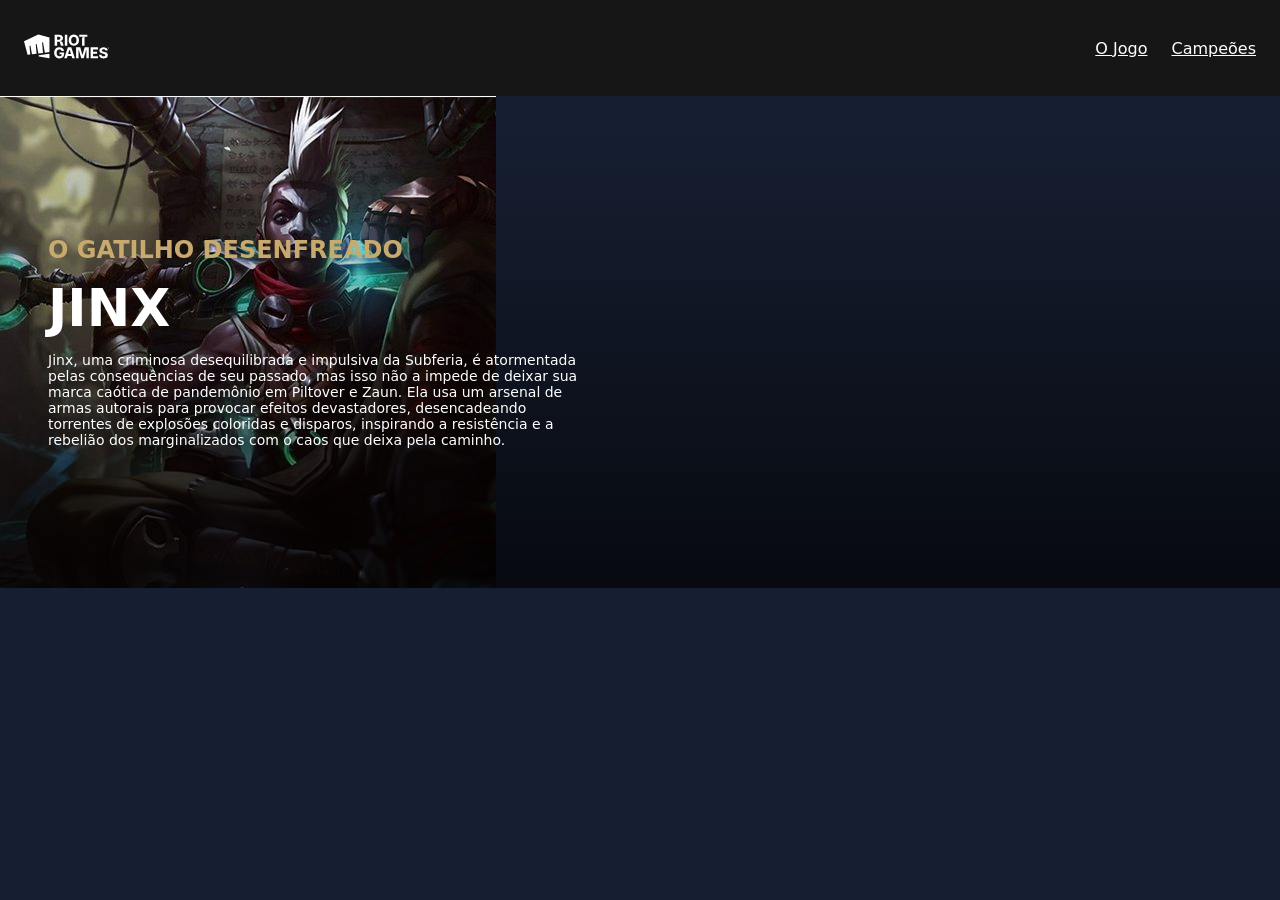
<file: index.html>
<!doctype html>
<html lang="en">

<head>
    <meta charset="UTF-8" />
    <meta name="viewport" content="width=device-width, initial-scale=1.0" />
    <title>Meu Site</title>
    <link rel="stylesheet" href="./styless.css" />
</head>

<body>
    <header class="header">
        <a href="">
            <svg width="85" height="27" class="header__logo" viewBox="0 0 587.93 165">
                <path
                    d="M98.77.33 0 46.07l24.61 93.66 18.73-2.3-5.15-58.89 6.15-2.74L54.96 136l32.01-3.93-5.69-65 6.09-2.71 11.68 66.23 32.38-3.98-6.23-71.25 6.16-2.74 12.77 72.43 32.01-3.93V19.71L98.77.33zm2.32 142.05 1.63 9.22 73.42 12.24v-30.68l-75.01 9.22h-.04zm144.49-19.22v12.63h15.57a14.84 14.84 0 0 1-1.92 7.31 13 13 0 0 1-5.6 5.11 20 20 0 0 1-8.9 1.8 17.53 17.53 0 0 1-10-2.8 17.87 17.87 0 0 1-6.44-8.14 33.06 33.06 0 0 1-2.27-12.93 31.81 31.81 0 0 1 2.32-12.81 18.14 18.14 0 0 1 6.5-8 17.27 17.27 0 0 1 9.82-2.78 19.31 19.31 0 0 1 5.36.71 14.15 14.15 0 0 1 4.33 2.09 12.92 12.92 0 0 1 3.18 3.29 15.61 15.61 0 0 1 2 4.44h17.27a27.22 27.22 0 0 0-3.46-10.28 28.84 28.84 0 0 0-7.05-8.1 32.6 32.6 0 0 0-9.91-5.29 37.91 37.91 0 0 0-12.06-1.86 37.32 37.32 0 0 0-14 2.6 32.6 32.6 0 0 0-11.36 7.61 35 35 0 0 0-7.61 12.21 46.15 46.15 0 0 0-2.73 16.44q0 11.94 4.54 20.59a32.4 32.4 0 0 0 12.69 13.27 39.84 39.84 0 0 0 35.84.84 28.39 28.39 0 0 0 11.67-11q4.25-7.19 4.24-17.2v-9.76Zm215.03 40.81V88.53h51.67v13.96h-34.62v16.76h27.99v13.96h-27.99v16.8h34.7v13.96h-51.75zm101.83-53.3a9 9 0 0 0-3.54-6.64c-2.09-1.59-5-2.38-8.69-2.38a16.63 16.63 0 0 0-6.26 1 8.62 8.62 0 0 0-3.83 2.78 6.74 6.74 0 0 0-1.33 4 6.2 6.2 0 0 0 .79 3.29 7.27 7.27 0 0 0 2.4 2.45 16.54 16.54 0 0 0 3.7 1.79 40.14 40.14 0 0 0 4.64 1.31l6.63 1.54a47.19 47.19 0 0 1 9.45 3.08 27.46 27.46 0 0 1 7.2 4.68 18.84 18.84 0 0 1 4.58 6.39 20.37 20.37 0 0 1 1.61 8.29 20.65 20.65 0 0 1-3.54 12.11 22.56 22.56 0 0 1-10.15 7.85 41.31 41.31 0 0 1-15.93 2.76 42.69 42.69 0 0 1-16.17-2.81 23.22 23.22 0 0 1-10.72-8.48q-3.83-5.66-4-14.12h16.43a10.68 10.68 0 0 0 7.05 9.94 19.37 19.37 0 0 0 7.24 1.26 18.44 18.44 0 0 0 6.66-1.09 10 10 0 0 0 4.33-3 7.22 7.22 0 0 0 1.57-4.48 6.16 6.16 0 0 0-1.42-4 10.86 10.86 0 0 0-4.14-2.81 42.07 42.07 0 0 0-6.89-2.14l-8.07-1.95q-9.65-2.3-15.23-7.26t-5.54-13.44a19.86 19.86 0 0 1 3.72-12.12 24.74 24.74 0 0 1 10.33-8.11 36.74 36.74 0 0 1 15-2.91 35.62 35.62 0 0 1 14.92 2.91 23.43 23.43 0 0 1 9.91 8.14 21.54 21.54 0 0 1 3.6 12.12Zm-113.99 53.3h-16.87v-57.35l-1.73-.02-17.04 57.37h-16.86l-16.58-57.37-2.15.02v57.35h-16.87V88.53h28.67l14.48 50.56h1.75l14.48-50.56h28.72v75.44zm-114.66 0h18.27l-25.33-75.43h-23.15l-25.37 75.43h18.3l4.93-16.54h27.42Zm-28.43-29.7 8.22-27.65h3.1l8.26 27.65Zm278.58-37.76a4 4 0 0 1-3.67-2.44 4 4 0 0 1 0-3.1 4 4 0 0 1 .85-1.27 4.25 4.25 0 0 1 1.27-.86 4.15 4.15 0 0 1 3.1 0 4.13 4.13 0 0 1 1.27.86 4.08 4.08 0 0 1 .86 1.27 4 4 0 0 1 0 3.1 4.08 4.08 0 0 1-.86 1.27 4 4 0 0 1-1.27.86 4 4 0 0 1-1.55.31Zm0-1.09a2.84 2.84 0 0 0 1.47-.39 2.94 2.94 0 0 0 1.05-1 2.93 2.93 0 0 0 0-2.92 3 3 0 0 0-1.06-1 2.93 2.93 0 0 0-2.92 0 3 3 0 0 0-1 1 2.86 2.86 0 0 0 0 2.92 3 3 0 0 0 1 1 2.83 2.83 0 0 0 1.46.39Zm-1.46-1.15V90.6h1.78a1.52 1.52 0 0 1 .69.15 1.13 1.13 0 0 1 .47.42 1.24 1.24 0 0 1 .17.66 1.16 1.16 0 0 1-.18.66 1 1 0 0 1-.48.41 1.56 1.56 0 0 1-.7.14h-1.2v-.72h1a.52.52 0 0 0 .36-.12.5.5 0 0 0 .14-.37.47.47 0 0 0-.14-.37.52.52 0 0 0-.36-.12h-.55v2.93Zm2.39-1.68.82 1.68h-1.11l-.75-1.68ZM282.41 1.03h17.05v75.44h-17.05zm98.02 37.72q0 12.42-4.71 21a32.67 32.67 0 0 1-12.79 13.17 38.57 38.57 0 0 1-36.31 0 32.75 32.75 0 0 1-12.79-13.2q-4.71-8.66-4.71-21t4.71-21.05a32.67 32.67 0 0 1 12.75-13.14 38.65 38.65 0 0 1 36.31 0 32.67 32.67 0 0 1 12.79 13.17q4.71 8.64 4.71 21.05m-17.35 0a33.35 33.35 0 0 0-2.23-13 17.47 17.47 0 0 0-6.33-8 18.57 18.57 0 0 0-19.45 0 17.57 17.57 0 0 0-6.35 8 38.59 38.59 0 0 0 0 26 17.49 17.49 0 0 0 6.35 8 18.57 18.57 0 0 0 19.45 0 17.39 17.39 0 0 0 6.33-8 33.4 33.4 0 0 0 2.23-13M246.58 50.17l8.76 26.3h18.71l-9.74-28.33h-13.23l-.79-2.44c2.52-.49 6.83-1.25 10.65-3.85a20 20 0 0 0 8.75-16.39 24.15 24.15 0 0 0-3.26-12.75 21.9 21.9 0 0 0-9.36-8.64 32.56 32.56 0 0 0-14.64-3H212v75.4h17.06v-26.3Zm-.32-15.61a19.35 19.35 0 0 1-7.26 1.18h-9.94V14.88h9.91a18.68 18.68 0 0 1 7.25 1.24 9.12 9.12 0 0 1 4.4 3.7 10 10 0 0 1 1.5 5.64 9.65 9.65 0 0 1-1.48 5.55 8.86 8.86 0 0 1-4.38 3.55M382.04 1.03v14h29.3l.8 2.45c-2.48.48-6.67 1.22-10.43 3.7v55.31h16.87v-61.5h19.62v-14Z">
                </path>
            </svg>
        </a>
        <nav class="header__menu">
            <a href="#">O Jogo</a>
            <a href="champions.html">Campeões</a>
        </nav>
        <button class="header__menu_mobile">
            <svg viewBox="0 0 48 48">
                <path
                    d="M125.6 119.08a18 18 0 0 1 18-18h12a18 18 0 0 1 18 18v12a18 18 0 0 1-18 18h-12a18 18 0 0 1-18-18Z"
                    transform="translate(-125.6 -101.08)" style="fill: gray; fill-opacity: 0.2"></path>
                <path d="M140.6 119.08h18v2h-18Zm0 5h18v2h-18Zm0 7v-2h18v2Z" transform="translate(-125.6 -101.08)"
                    style="fill: #fcfcfc"></path>
            </svg>
        </button>
    </header>
    <main class="main">
        <section class="section">
            <div class="section__bg">
                <img src="./Ekko.jpg" alt="" />
            </div>
            <div class="section__content">
                <h4>o Gatilho Desenfreado</h4>
                <h1>Jinx</h1>
                <p>
                    Jinx, uma criminosa desequilibrada e impulsiva da Subferia, é
                    atormentada pelas consequências de seu passado, mas isso não a
                    impede de deixar sua marca caótica de pandemônio em Piltover e Zaun.
                    Ela usa um arsenal de armas autorais para provocar efeitos
                    devastadores, desencadeando torrentes de explosões coloridas e
                    disparos, inspirando a resistência e a rebelião dos marginalizados
                    com o caos que deixa pela caminho.
                </p>
            </div>
        </section>
    </main>
</body>

</html>
</file>
<file: styless.css>
*,
*::before,
*::after {
  box-sizing: border-box;
}

* {
  margin: 0;
  padding: 0;
}

body {
  font-family:
    system-ui,
    -apple-system,
    "Segoe UI",
    Roboto,
    Helvetica,
    Arial,
    sans-serif,
    "Apple Color Emoji",
    "Segoe UI Emoji";
  min-height: 100vh;
  text-rendering: optimizespeed;
  background-color: rgb(22, 31, 50);
  color: rgb(10, 20, 40);
}

img {
  height: auto;
  object-fit: cover;
}

.header {
  padding: 24px;
  background: #161616;
  display: flex;
  justify-content: space-between;
  align-items: center;
  height: 96px;
}

.header__logo {
  fill: white;
}

.header__menu {
  display: none;
  gap: 24px;
}

.header__menu a {
  color: #fff;
}

.header__menu_mobile {
  display: block;
  visibility: visible;
  height: 48px;
  width: 48px;
  border: none;
  background-color: transparent;
}

.section {
  position: relative;
}

.section__content {
  display: flex;
  flex-direction: column;
  gap: 14px;
  padding: 24px 24px 48px;
}

.section__content h4 {
  color: rgb(200, 170, 110);
  text-transform: uppercase;
  font-size: 24px;
}

.section__content h1 {
  color: white;
  text-transform: uppercase;
  font-size: 52px;
}

.section__content p {
  color: white;
  font-size: 14px;
  max-width: 540px;
}

.section__bg {
  position: relative;
  width: 100%;
  height: 100%;
}

.section__bg::after {
  content: "";
  position: absolute;
  bottom: 0;
  left: 0;
  width: 100%;
  height: 500px;
  background: linear-gradient(
    0deg,
    rgba(0, 0, 0, 0.7) 0%,
    rgba(0, 0, 0, 0) 93%
  );
}

@media (min-width: 680px) {
  .header__menu {
    display: flex;
  }

  .header__menu_mobile {
    display: none;
  }

  .section__content {
    position: relative;
    padding: 140px 48px;
  }

  .section__bg {
    width: 100%;
    height: 100%;
    position: absolute;
    overflow: hidden;
  }
}
</file>
